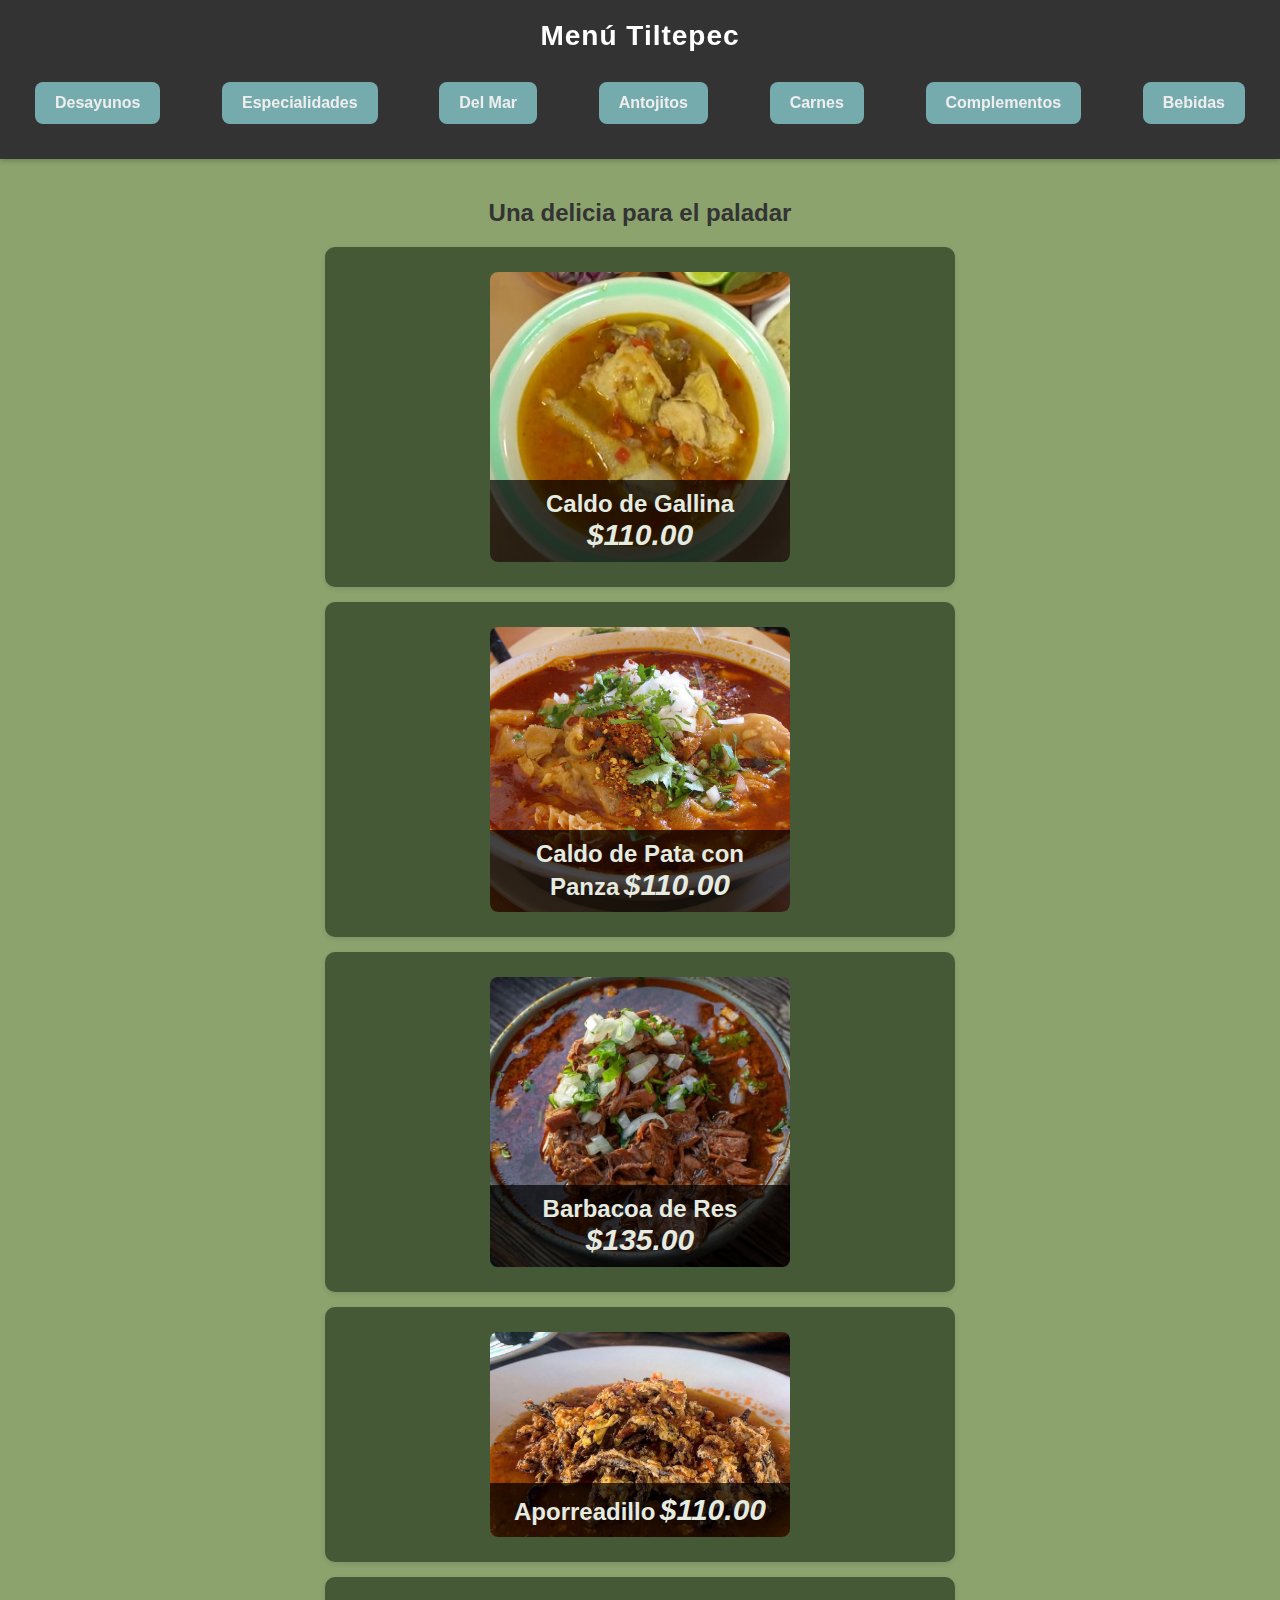
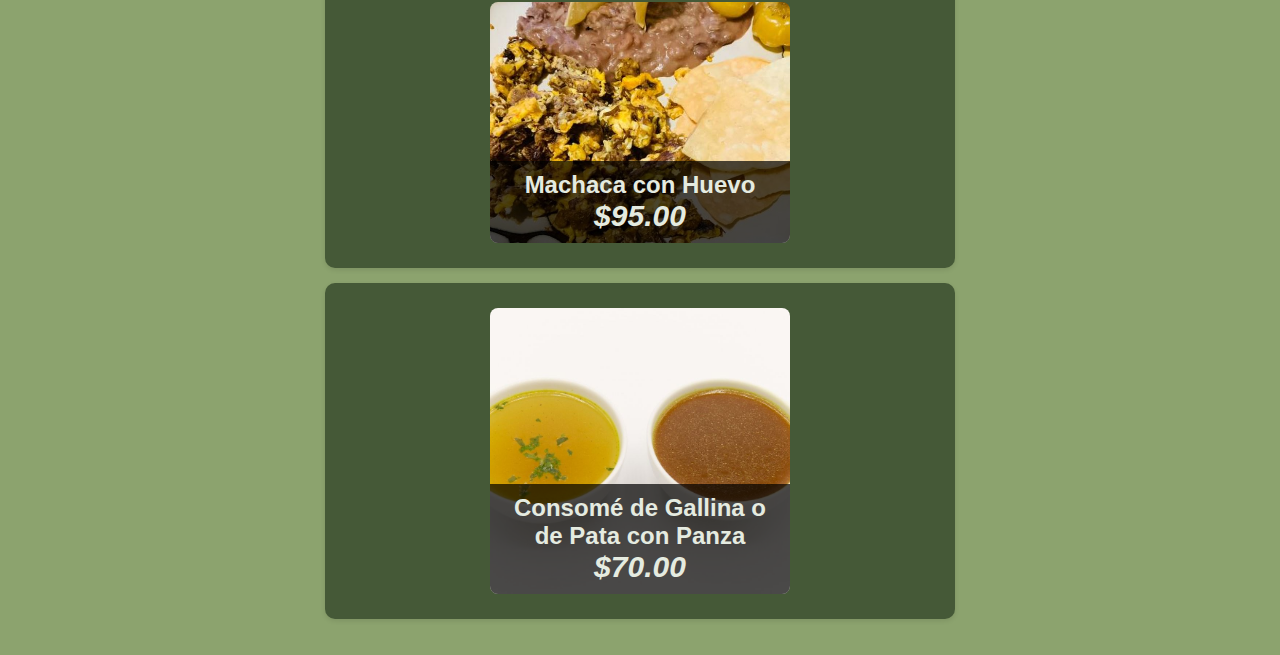
<file: index.htm>
<!DOCTYPE html>
<html lang="es">
<head>
    <meta charset="UTF-8">
    <meta name="viewport" content="width=device-width, initial-scale=1.0">
    <title>Menú Tiltepec</title>
    <link rel="stylesheet" href="styles.css">
</head>
<body>
    <header>
        <h1>Menú Tiltepec</h1>
        <nav>
            <button onclick="showCategory('desayunos')">Desayunos</button>
            <button onclick="showCategory('especialidades')">Especialidades</button>
            <button onclick="showCategory('delmar')">Del Mar</button>
            <button onclick="showCategory('antojitos')">Antojitos</button>
            <button onclick="showCategory('carnes')">Carnes</button>
            <button onclick="showCategory('complementos')">Complementos</button>
            <button onclick="showCategory('bebidas')">Bebidas</button>
        </nav>
    </header>

    <main>
        
		<section id="desayunos" class="category">
            
			<h2>Disponibles todo el día</h2>
            <ul>
			
                <li>
                    <div class="item-container">
                        <a href="chilaquiles.html">
                            <img src="imagenes/chilaquiles.jpg" class="item-image">
                            <div class="item-overlay">
                                <span class="item-name">Chilaquiles</span>
                                <span class="item-price">$95.00</span>
                            </div>
                        </a>
                    </div>
				</li>
					
				<li>	
					<div class="item-container">
                        <a href="huevos.html">
                            <img src="imagenes/huevos.jpg" class="item-image">
                            <div class="item-overlay">
                                <span class="item-name">Huevos al Gusto</span>
                                <span class="item-price">$85.00</span>
                            </div>
                        </a>
                    </div>
				</li>
				
				<li>
                    <div class="item-container">
                            <img src="imagenes/fajitas.jpg" class="item-image">
                            <div class="item-overlay">
                                <span class="item-name">Fajitas de Pollo o de Res</span>
                                <span class="item-price">$110.00</span>
                            </div>
                        </a>
                    </div>
				</li>
				
				<li>
                    <div class="item-container">
                            <img src="imagenes/pechuga.jpg" class="item-image">
                            <div class="item-overlay">
                                <span class="item-name">Pechuga A la plancha o Empanizada</span>
                                <span class="item-price">$110.00</span>
                            </div>
                        </a>
                    </div>
				</li>
				
            </ul>
        </section>
		
		<section id="especialidades" class="category">
            
			<h2>Una delicia para el paladar</h2>
            <ul>
			
                <li>
                    <div class="item-container">
                            <img src="imagenes/caldog.jpg" class="item-image">
                            <div class="item-overlay">
                                <span class="item-name">Caldo de Gallina</span>
                                <span class="item-price">$110.00</span>
                            </div>
                        </a>
                    </div>
				</li>
		
				<li>
                    <div class="item-container">
                            <img src="imagenes/caldopyp.jpg" class="item-image">
                            <div class="item-overlay">
                                <span class="item-name">Caldo de Pata con Panza</span>
                                <span class="item-price">$110.00</span>
                            </div>
                        </a>
                    </div>
				</li>
		
				<li>
                    <div class="item-container">
                            <img src="imagenes/barbacoa.jpg" class="item-image">
                            <div class="item-overlay">
                                <span class="item-name">Barbacoa de Res</span>
                                <span class="item-price">$135.00</span>
                            </div>
                        </a>
                    </div>
				</li>
				
				<li>
                    <div class="item-container">
                            <img src="imagenes/aporreadillo.jpg" class="item-image">
                            <div class="item-overlay">
                                <span class="item-name">Aporreadillo</span>
                                <span class="item-price">$110.00</span>
                            </div>
                        </a>
                    </div>
				</li>
						
				<li>
                    <div class="item-container">
                            <img src="imagenes/machaca.jpg" class="item-image">
                            <div class="item-overlay">
                                <span class="item-name">Machaca con Huevo</span>
                                <span class="item-price">$95.00</span>
                            </div>
                        </a>
                    </div>
				</li>
										
				<li>
                    <div class="item-container">
                            <img src="imagenes/consome.jpg" class="item-image">
                            <div class="item-overlay">
                                <span class="item-name">Consomé de Gallina o de Pata con Panza</span>
                                <span class="item-price">$70.00</span>
                            </div>
                        </a>
                    </div>
				</li>
								
		</section>
		
    </main>

    <script src="script.js"></script>
</body>
</html>
</file>
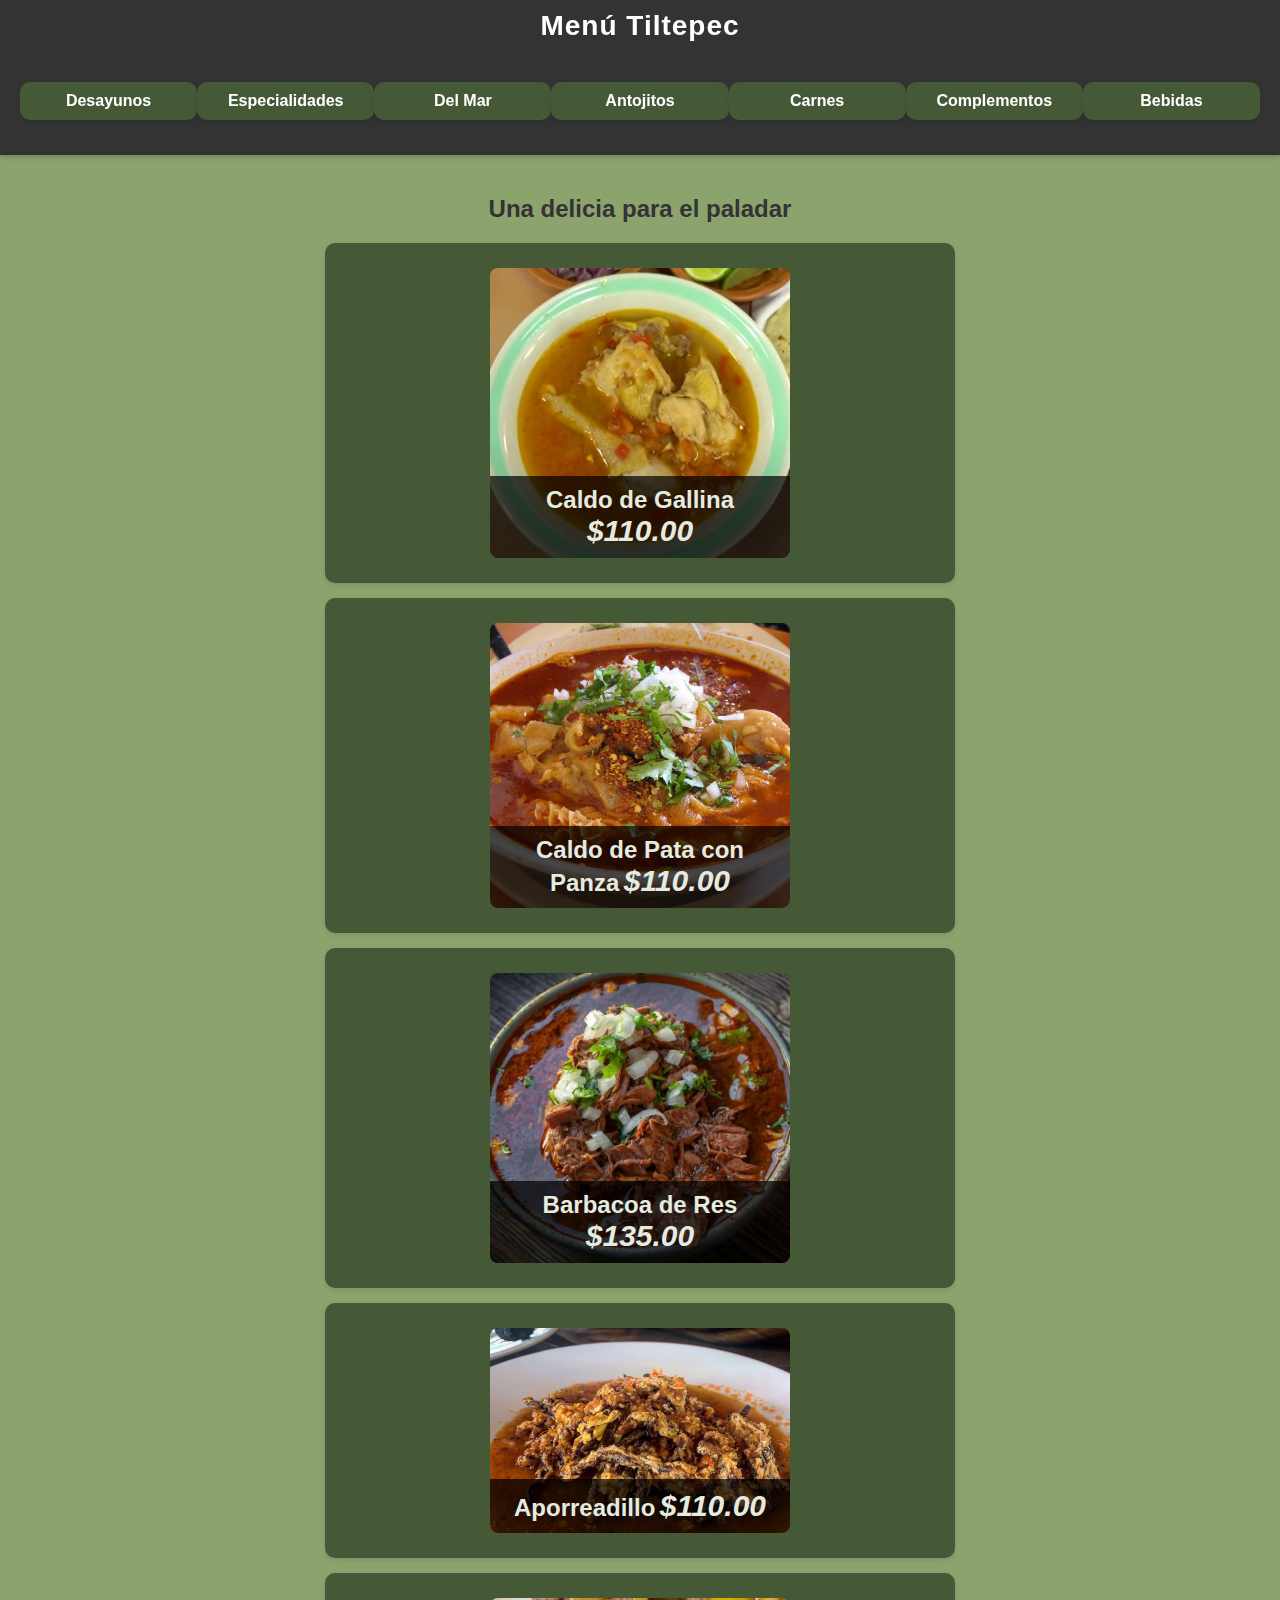
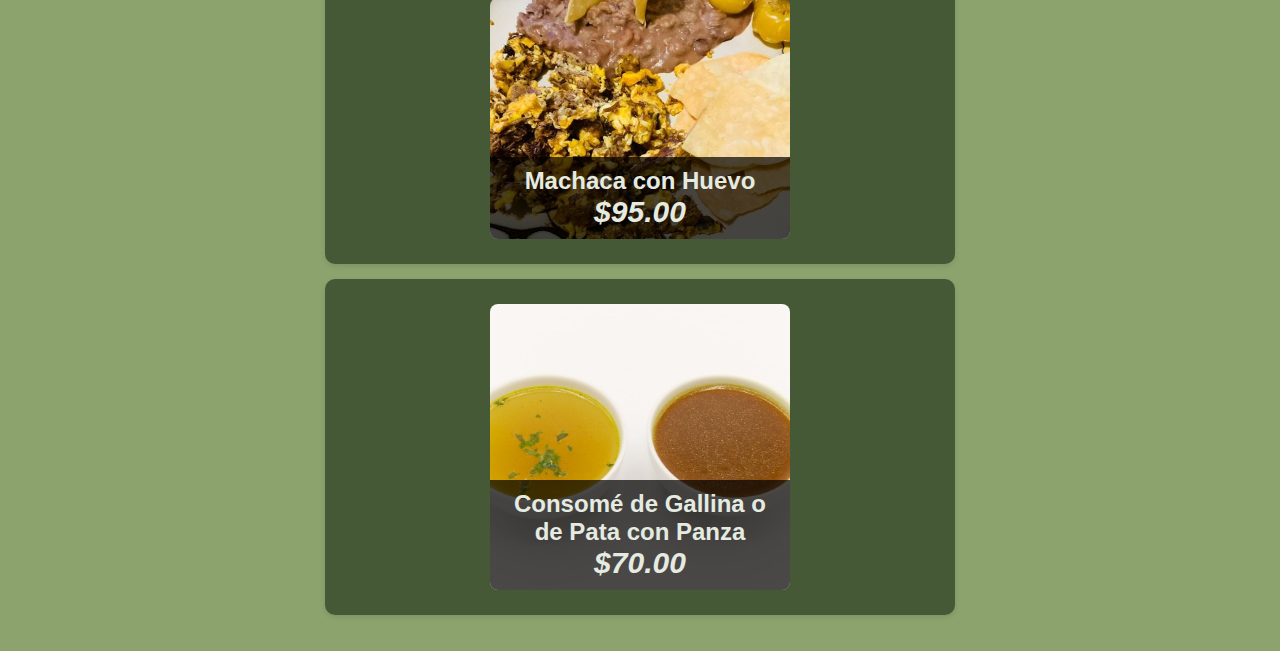
<file: index.html>
<!DOCTYPE html>
<html lang="es">
<head>
    <meta charset="UTF-8">
    <meta name="viewport" content="width=device-width, initial-scale=1.0">
    <title>Menú Tiltepec</title>
    <link rel="stylesheet" href="styles.css">
</head>
<body>
<head>
    <meta charset="UTF-8">
    <meta name="viewport" content="width=device-width, initial-scale=1.0">
    <title>Menú Tiltepec</title>
    <style>
        body {
            font-family: Arial, sans-serif;
            margin: 0;
            padding: 0;
            text-align: center;
        }
        header {
            background: #333;
            color: white;
            padding: 10px;
        }
        nav {
            display: flex;
            flex-wrap: wrap;
            justify-content: center;
            gap: 10px;
        }
        .menu-button {
            background: #444;
            color: white;
            border: none;
            padding: 10px 15px;
            cursor: pointer;
            font-size: 16px;
        }
        .menu-button:hover {
            background: #555;
        }
        .menu-container {
            display: none;
            flex-direction: column;
            align-items: center;
            background: #444;
            position: absolute;
            width: 100%;
            top: 100%;
            left: 0;
        }
        .menu-container.active {
            display: flex;
        }
        .menu-toggle {
            background: none;
            border: none;
            color: white;
            font-size: 24px;
            cursor: pointer;
        }
        .menu {
            list-style: none;
            padding: 0;
            margin: 0;
            display: flex;
            flex-direction: column;
            align-items: center;
            width: 100%;
        }
        .menu li {
            padding: 10px;
            width: 100%;
            text-align: center;
            border-bottom: 1px solid #555;
        }
        .menu li a {
            color: white;
            text-decoration: none;
            display: block;
        }
        .menu li:hover {
            background: #555;
        }
        @media (min-width: 600px) {
            .menu-toggle {
                display: none;
            }
            .menu-container {
                display: flex;
                position: static;
                background: none;
                flex-direction: row;
            }
            .menu {
                display: flex;
                flex-direction: row;
                align-items: center;
            }
            .menu li {
                border: none;
                padding: 10px 15px;
            }
        }
    </style>
</head>
<body>

    <header>
        <h1>Menú Tiltepec</h1>
        <nav>
            <button class="menu-toggle" onclick="toggleMenu()">☰</button>
            <div class="menu-container" id="menu">
                <ul class="menu">
                    <li><a href="#" onclick="showCategory('desayunos'); hideMenu()">Desayunos</a></li>
                    <li><a href="#" onclick="showCategory('especialidades'); hideMenu()">Especialidades</a></li>
                    <li><a href="#" onclick="showCategory('delmar'); hideMenu()">Del Mar</a></li>
                    <li><a href="#" onclick="showCategory('antojitos'); hideMenu()">Antojitos</a></li>
                    <li><a href="#" onclick="showCategory('carnes'); hideMenu()">Carnes</a></li>
                    <li><a href="#" onclick="showCategory('complementos'); hideMenu()">Complementos</a></li>
                    <li><a href="#" onclick="showCategory('bebidas'); hideMenu()">Bebidas</a></li>
                </ul>
            </div>
        </nav>
    </header>

    <main>
        
		<section id="desayunos" class="category">
            
			<h2>Disponibles todo el día</h2>
            <ul>
			
                <li>
                    <div class="item-container">
                        <a href="chilaquiles.html">
                            <img src="imagenes/chilaquiles.jpg" class="item-image">
                            <div class="item-overlay">
                                <span class="item-name">Chilaquiles</span>
                                <span class="item-price">$95.00</span>
                            </div>
                        </a>
                    </div>
				</li>
					
				<li>	
					<div class="item-container">
                        <a href="huevos.html">
                            <img src="imagenes/huevos.jpg" class="item-image">
                            <div class="item-overlay">
                                <span class="item-name">Huevos al Gusto</span>
                                <span class="item-price">$85.00</span>
                            </div>
                        </a>
                    </div>
				</li>
				
				<li>
                    <div class="item-container">
                            <img src="imagenes/fajitas.jpg" class="item-image">
                            <div class="item-overlay">
                                <span class="item-name">Fajitas de Pollo o de Res</span>
                                <span class="item-price">$110.00</span>
                            </div>
                        </a>
                    </div>
				</li>
				
				<li>
                    <div class="item-container">
                            <img src="imagenes/pechuga.jpg" class="item-image">
                            <div class="item-overlay">
                                <span class="item-name">Pechuga A la plancha o Empanizada</span>
                                <span class="item-price">$110.00</span>
                            </div>
                        </a>
                    </div>
				</li>
				
            </ul>
        </section>
		
		<section id="especialidades" class="category">
            
			<h2>Una delicia para el paladar</h2>
            <ul>
				
				<li>
                    <div class="item-container">
                            <img src="imagenes/caldog.jpg" class="item-image">
                            <div class="item-overlay">
                                <span class="item-name">Caldo de Gallina</span>
                                <span class="item-price">$110.00</span>
                            </div>
                        </a>
                    </div>
				</li>
		
				<li>
                    <div class="item-container">
                            <img src="imagenes/caldopyp.jpg" class="item-image">
                            <div class="item-overlay">
                                <span class="item-name">Caldo de Pata con Panza</span>
                                <span class="item-price">$110.00</span>
                            </div>
                        </a>
                    </div>
				</li>
		
				<li>
                    <div class="item-container">
                            <img src="imagenes/barbacoa.jpg" class="item-image">
                            <div class="item-overlay">
                                <span class="item-name">Barbacoa de Res</span>
                                <span class="item-price">$135.00</span>
                            </div>
                        </a>
                    </div>
				</li>
				
				<li>
                    <div class="item-container">
                            <img src="imagenes/aporreadillo.jpg" class="item-image">
                            <div class="item-overlay">
                                <span class="item-name">Aporreadillo</span>
                                <span class="item-price">$110.00</span>
                            </div>
                        </a>
                    </div>
				</li>
						
				<li>
                    <div class="item-container">
                            <img src="imagenes/machaca.jpg" class="item-image">
                            <div class="item-overlay">
                                <span class="item-name">Machaca con Huevo</span>
                                <span class="item-price">$95.00</span>
                            </div>
                        </a>
                    </div>
				</li>
										
				<li>
                    <div class="item-container">
                            <img src="imagenes/consome.jpg" class="item-image">
                            <div class="item-overlay">
                                <span class="item-name">Consomé de Gallina o de Pata con Panza</span>
                                <span class="item-price">$70.00</span>
                            </div>
                        </a>
                    </div>
				</li>
								
		</section>
		
		<section id="delmar" class="category">
            
			<h2>Camarones, cocteles y cocteles riquísimos</h2>
            <ul>
			
                <li>
                    <div class="item-container">
                        <a href="camarones.html">
                            <img src="imagenes/camarones.jpg" class="item-image">
                            <div class="item-overlay">
                                <span class="item-name">Camarones</span>
                                <span class="item-price">$155.00</span>
                            </div>
                        </a>
                    </div>
				</li>
		
			
                <li>
                    <div class="item-container">
                        
                            <img src="imagenes/caldocamaron.jpg" class="item-image">
                            <div class="item-overlay">
                                <span class="item-name">Caldo de Camarón</span>
                                <span class="item-price">$155.00</span>
                            </div>

                    </div>
				</li>
		
		
                <li>
                    <div class="item-container">
 
                            <img src="imagenes/caldorobalo.jpg" class="item-image">
                            <div class="item-overlay">
                                <span class="item-name">Caldo de Robalo</span>
                                <span class="item-price">$155.00</span>
                            </div>

                    </div>
				</li>
		
		
                <li>
                    <div class="item-container">

                            <img src="imagenes/cocteles.jpg" class="item-image">
                            <div class="item-overlay">
                                <span class="item-name">Coctel; Chico, Mediano y Grande</span>
                                <span class="item-price">$85.00 $135.00 $155.00 </span>
                            </div>

                    </div>
				</li>
		
		
                <li>
                    <div class="item-container">

                            <img src="imagenes/empanadacamaron.jpg" class="item-image">
                            <div class="item-overlay">
                                <span class="item-name">Orden Empanadas de Camarón</span>
                                <span class="item-price">$120.00</span>
                            </div>

                    </div>
				</li>
		
		
                <li>
                    <div class="item-container">

                            <img src="imagenes/fileterobalo.jpg" class="item-image">
                            <div class="item-overlay">
                                <span class="item-name">Filete de Robalo</span>
                                <span class="item-price">$155.00</span>
                            </div>

                    </div>
				</li>
		
		
                <li>
                    <div class="item-container">

                            <img src="imagenes/ensaladamariscos.jpg" class="item-image">
                            <div class="item-overlay">
                                <span class="item-name">Ensalada de Mariscos</span>
                                <span class="item-price">$120.00</span>
                            </div>

                    </div>
				</li>
		
		
                <li>
                    <div class="item-container">

                            <img src="imagenes/mojarra.jpg" class="item-image">
                            <div class="item-overlay">
                                <span class="item-name">Mojorra</span>
                                <span class="item-price">$155.00</span>
                            </div>

                    </div>
				</li>
		
		
                <li>
                    <div class="item-container">

                            <img src="imagenes/tiritas.jpg" class="item-image">
                            <div class="item-overlay">
                                <span class="item-name">Tiritas Zihuatanejo</span>
                                <span class="item-price">$155.00</span>
                            </div>

                    </div>
				</li>
		
		
		</section>
		
		<section id="antojitos" class="category">
            
			<h2>Típicos</h2>
            <ul>
			
                <li>
                    <div class="item-container">
                            <img src="imagenes/tlayuda.jpg" class="item-image">
                            <div class="item-overlay">
                                <span class="item-name">Tlayuda Itsmeña</span>
                                <span class="item-price">$100.00</span>
                            </div>
                        </a>
                    </div>
				</li>
				
				
                <li>
                    <div class="item-container">
                            <img src="imagenes/empanadas.jpg" class="item-image">
                            <div class="item-overlay">
                                <span class="item-name">Orden de Empanadas</span>
                                <span class="item-price">$95.00</span>
                            </div>
                        </a>
                    </div>
				</li>
				
				
                <li>
                    <div class="item-container">
                            <img src="imagenes/picaditas.jpg" class="item-image">
                            <div class="item-overlay">
                                <span class="item-name">Orden de Picaditas</span>
                                <span class="item-price">$90.00</span>
                            </div>
                        </a>
                    </div>
				</li>
				
				
                <li>
                    <div class="item-container">
                            <img src="imagenes/quesadillas.jpg" class="item-image">
                            <div class="item-overlay">
                                <span class="item-name">Orden de Quesadillas</span>
                                <span class="item-price">$95.00</span>
                            </div>
                        </a>
                    </div>
				</li>
				
				
                <li>
                    <div class="item-container">
                            <img src="imagenes/sincronizadas.jpg" class="item-image">
                            <div class="item-overlay">
                                <span class="item-name">Orden de Sincronizadas</span>
                                <span class="item-price">$90.00</span>
                            </div>
                        </a>
                    </div>
				</li>
				
				
                <li>
                    <div class="item-container">
                            <img src="imagenes/tacosdorados.jpg" class="item-image">
                            <div class="item-overlay">
                                <span class="item-name">Orden de Tacos Dorados</span>
                                <span class="item-price">$80.00</span>
                            </div>
                        </a>
                    </div>
				</li>
				
				
                <li>
                    <div class="item-container">
                            <img src="imagenes/tortas.jpg" class="item-image">
                            <div class="item-overlay">
                                <span class="item-name">Torta de Pollo o Pierna</span>
                                <span class="item-price">$95.00</span>
                            </div>
                        </a>
                    </div>
				</li>
				
				
				
		</section>
		
			
		<section id="carnes" class="category">
            
			<h2>El mejor sabor</h2>
            <ul>
			
                <li>
                    <div class="item-container">
                            <img src="imagenes/carnesada.jpg" class="item-image">
                            <div class="item-overlay">
                                <span class="item-name">Carne Asada</span>
                                <span class="item-price">$155.00</span>
                            </div>
                        </a>
                    </div>
				</li>
				
				
                <li>
                    <div class="item-container">
                            <img src="imagenes/bistecmex.jpg" class="item-image">
                            <div class="item-overlay">
                                <span class="item-name">Bistec A la Mexicana</span>
                                <span class="item-price">$110.00</span>
                            </div>
                        </a>
                    </div>
				</li>
				
					
                <li>
                    <div class="item-container">
                            <img src="imagenes/cecina.jpg" class="item-image">
                            <div class="item-overlay">
                                <span class="item-name">Cecina de Res</span>
                                <span class="item-price">$125.00</span>
                            </div>
                        </a>
                    </div>
				</li>
				
					
                <li>
                    <div class="item-container">
                            <img src="imagenes/charola.jpg" class="item-image">
                            <div class="item-overlay">
                                <span class="item-name">Charola</span>
                                <span class="item-price">$500.00 - $400.00</span>
                            </div>
                        </a>
                    </div>
				</li>
				
					
                <li>
                    <div class="item-container">
                            <img src="imagenes/chorizoasa.jpg" class="item-image">
                            <div class="item-overlay">
                                <span class="item-name">Chorizo Asado</span>
                                <span class="item-price">$135.00</span>
                            </div>
                        </a>
                    </div>
				</li>
				
					
                <li>
                    <div class="item-container">
                            <img src="imagenes/costilla.jpg" class="item-image">
                            <div class="item-overlay">
                                <span class="item-name">Costilla Frita</span>
                                <span class="item-price">$135.00</span>
                            </div>
                        </a>
                    </div>
				</li>
				
					
                <li>
                    <div class="item-container">
                            <img src="imagenes/combinada.jpg" class="item-image">
                            <div class="item-overlay">
                                <span class="item-name">Plato de Combinado</span>
                                <span class="item-price">$190.00</span>
                            </div>
                        </a>
                    </div>
				</li>
				
				
				
		</section>
	
	
		<section id="bebidas" class="category">
            
			<h2>Refréscate con</h2>
            <ul>
			
                <li>
                    <div class="item-container">
							<img src="imagenes/aguafres.jpg" class="item-image">
                            <div class="item-overlay">
                                <span class="item-name">Copa Agua Fresca</span>
                                <span class="item-price">$40.00</span>
                            </div>
                        </a>
                    </div>
				</li>
				
				
                <li>
                    <div class="item-container">
							<img src="imagenes/jarragua.jpg" class="item-image">
                            <div class="item-overlay">
                                <span class="item-name">Jarra de Agua Fresca</span>
                                <span class="item-price">$40.00</span>
                            </div>
                        </a>
                    </div>
				</li>
				
						
                <li>
                    <div class="item-container">
							<img src="imagenes/licuados.jpg" class="item-image">
                            <div class="item-overlay">
                                <span class="item-name">Licuados</span>
                                <span class="item-price">$50.00</span>
                            </div>
                        </a>
                    </div>
				</li>
				
						
                <li>
                    <div class="item-container">
							<img src="imagenes/raspados.jpg" class="item-image">
                            <div class="item-overlay">
                                <span class="item-name">Raspados</span>
                                <span class="item-price">$40.00</span>
                            </div>
                        </a>
                    </div>
				</li>
				
						
                <li>
                    <div class="item-container">
							<img src="imagenes/miches.jpg" class="item-image">
                            <div class="item-overlay">
                                <span class="item-name">Micheladas</span>
                                <span class="item-price">$60.00</span>
                            </div>
                        </a>
                    </div>
				</li>
				
						
                <li>
                    <div class="item-container">
							<img src="imagenes/cafe.jpg" class="item-image">
                            <div class="item-overlay">
                                <span class="item-name">Taza de Café</span>
                                <span class="item-price">$30.00</span>
                            </div>
                        </a>
                    </div>
				</li>
				
						
                <li>
                    <div class="item-container">
							<img src="imagenes/refrescos.jpg" class="item-image">
                            <div class="item-overlay">
                                <span class="item-name">Refrescos</span>
                                <span class="item-price">$30.00</span>
                            </div>
                        </a>
                    </div>
				</li>
				
						
                <li>
                    <div class="item-container">
							<img src="imagenes/jugodelvalle.jpg" class="item-image">
                            <div class="item-overlay">
                                <span class="item-name">Jugo DelValle</span>
                                <span class="item-price">$25.00</span>
                            </div>
                        </a>
                    </div>
				</li>
				
				
		</section>
		
		
		<section id="complementos" class="category">
            
			<h2>Agrega deliciosos</h2>
            <ul>
			
                <li>
                    <div class="item-container">
							<img src="imagenes/platanos.jpg" class="item-image">
                            <div class="item-overlay">
                                <span class="item-name">Plátanos Fritos</span>
                                <span class="item-price">$60.00</span>
                            </div>
                        </a>
                    </div>
				</li>
				
				
                <li>
                    <div class="item-container">
							<img src="imagenes/ensaladaver.jpg" class="item-image">
                            <div class="item-overlay">
                                <span class="item-name">Ensalada de Verduras</span>
                                <span class="item-price">$60.00</span>
                            </div>
                        </a>
                    </div>
				</li>
				
				
				
                <li>
                    <div class="item-container">
							<img src="imagenes/papasfritas.jpg" class="item-image">
                            <div class="item-overlay">
                                <span class="item-name">Papas Fritas</span>
                                <span class="item-price">$60.00</span>
                            </div>
                        </a>
                    </div>
				</li>
				
				
				
                <li>
                    <div class="item-container">
							<img src="imagenes/guacamole.jpg" class="item-image">
                            <div class="item-overlay">
                                <span class="item-name">Guacamole</span>
                                <span class="item-price">$75.00</span>
                            </div>
                        </a>
                    </div>
				</li>
				
				
		</section>
		
		
    </main>

    <script src="script.js"></script>
</body>
</html>
</file>
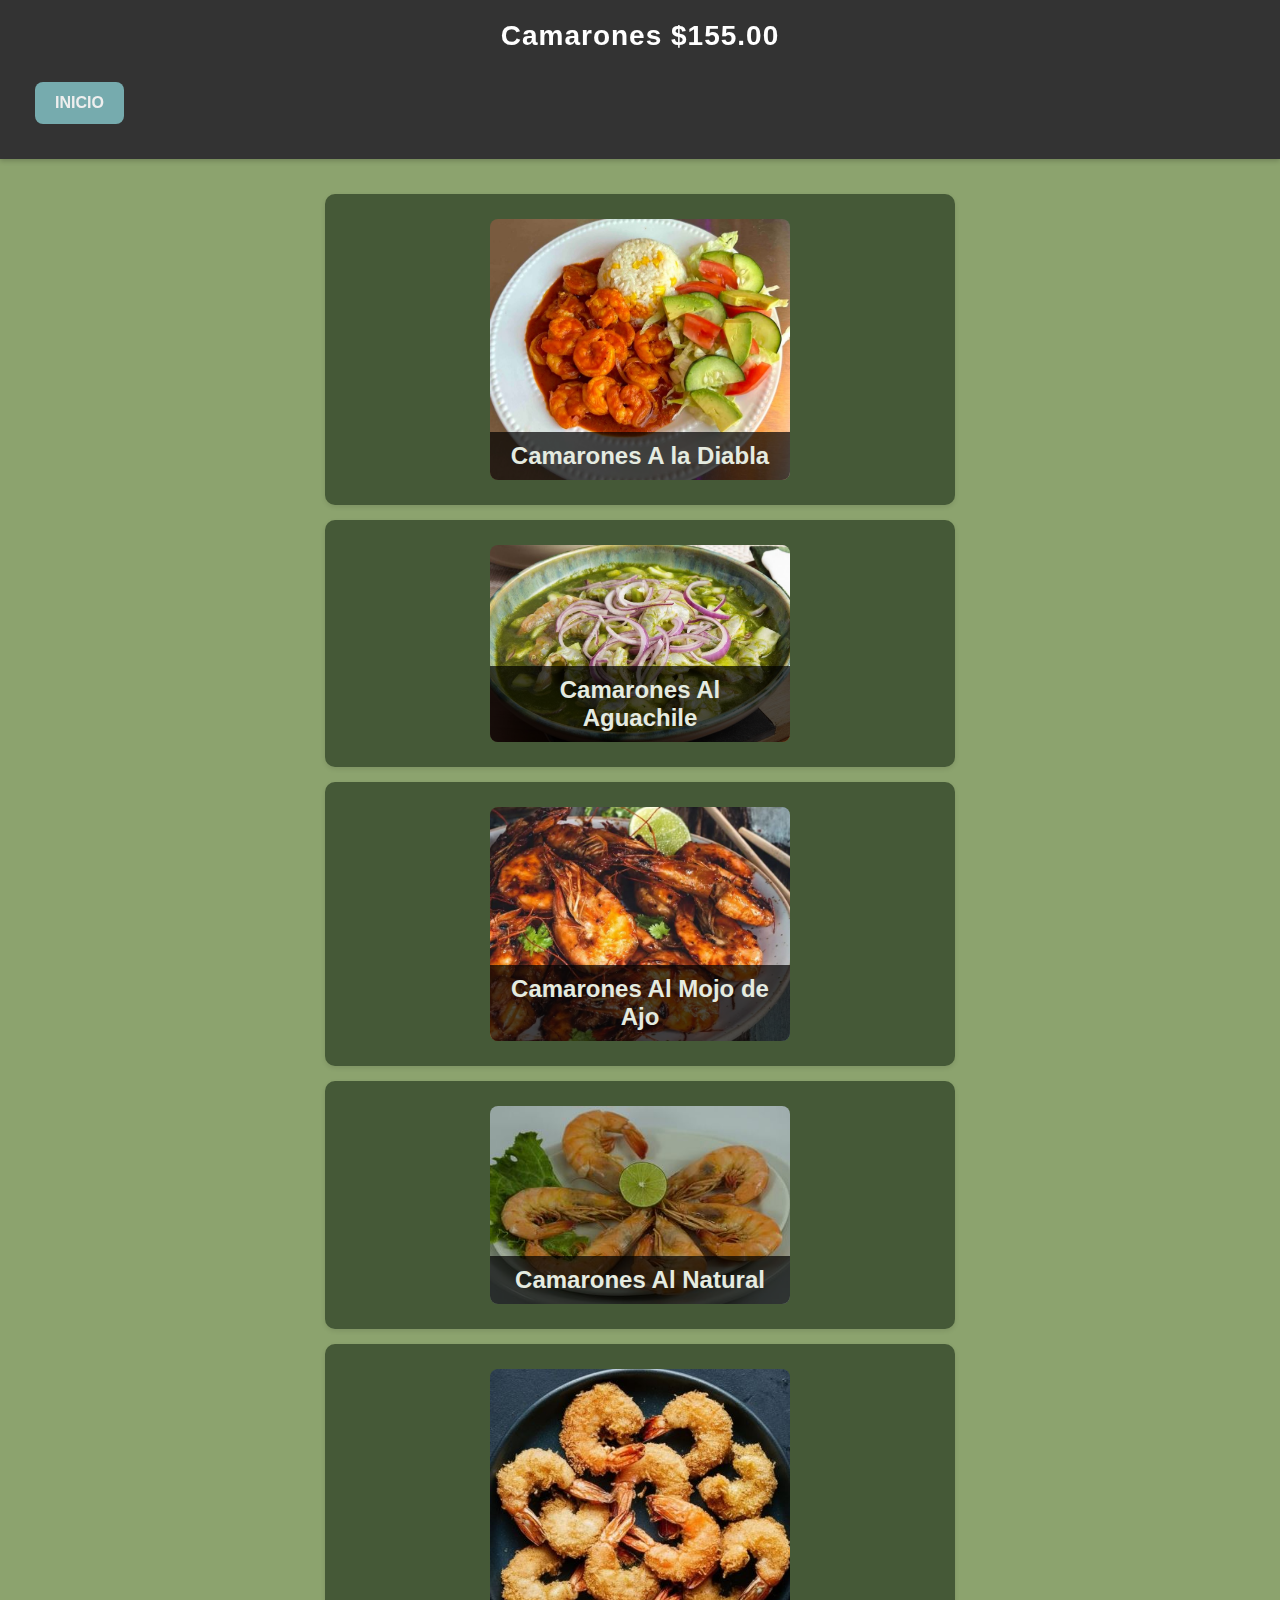
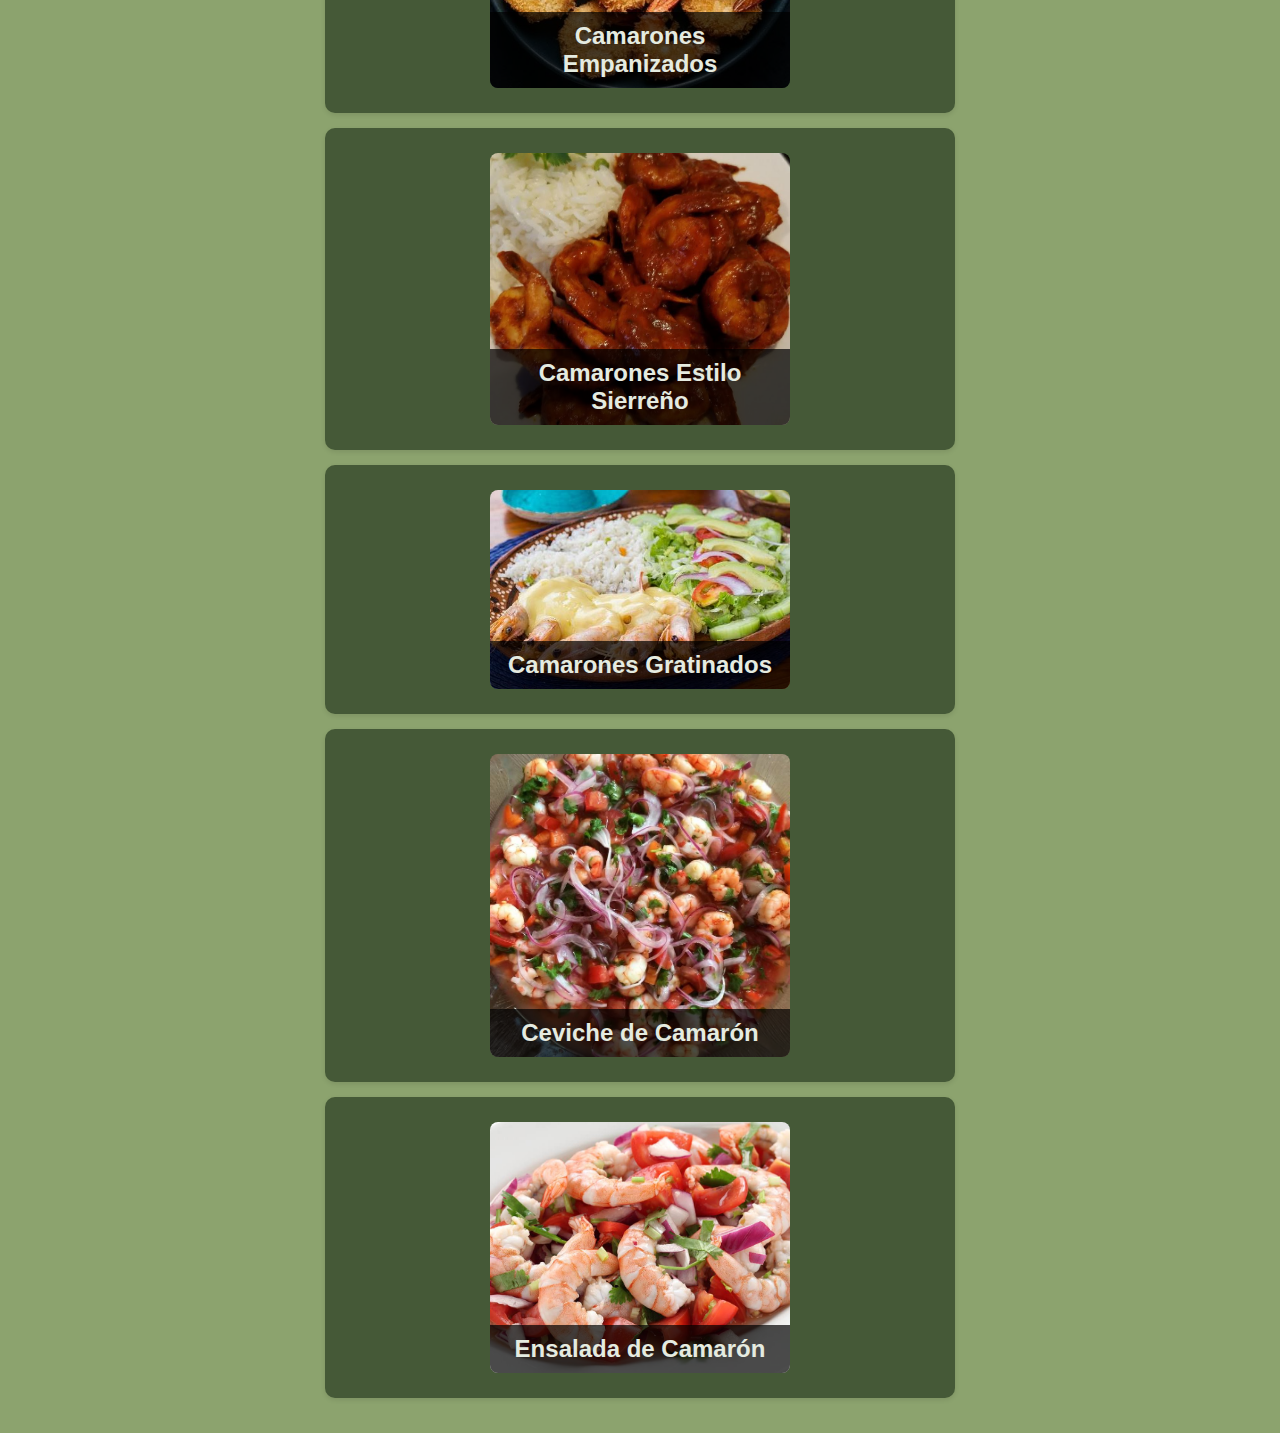
<file: camarones.html>
<!DOCTYPE html>
<html lang="es">
<head>
    <meta charset="UTF-8">
    <meta name="viewport" content="width=device-width, initial-scale=1.0">
    <title>Camarones</title>
    <link rel="stylesheet" href="styles.css">
</head>
<body>
			<header>
				<h1>Camarones $155.00</h1>
							<nav>
								<!-- Botón corregido para redirigir a index.htm -->
								<button onclick="window.location.href='index.html'">INICIO</button>
							</nav>
			</header>

    <main>
        
	
		<section class="item-details">
				
				
				<li>
					<div class="item-container">
						<img src="imagenes/camdiabla.jpg" class="item-image">
						
							<div class="item-overlay">
								<span class="item-name">Camarones A la Diabla</span>
							</div>
					</div>
				</li>
				
				<li>
					<div class="item-container">
						<img src="imagenes/camaguac.jpg" class="item-image">
						
							<div class="item-overlay">
								<span class="item-name">Camarones Al Aguachile</span>
							</div>
					</div>
				</li>
				
				<li>
					<div class="item-container">
						<img src="imagenes/camajo.jpg" class="item-image">
						
							<div class="item-overlay">
								<span class="item-name">Camarones Al Mojo de Ajo</span>
							</div>
					</div>
				</li>
				
				<li>
					<div class="item-container">
						<img src="imagenes/camnatu.jpg" class="item-image">
						
							<div class="item-overlay">
								<span class="item-name">Camarones Al Natural</span>
							</div>
					</div>
				</li>	
					
				<li>	
					<div class="item-container">
						<img src="imagenes/camempan.jpg" class="item-image">
						
							<div class="item-overlay">
								<span class="item-name">Camarones Empanizados</span>
							</div>
					</div>
				</li>	
					
				<li>	
					<div class="item-container">
						<img src="imagenes/camsierra.jpg" class="item-image">
						
							<div class="item-overlay">
								<span class="item-name">Camarones Estilo Sierreño</span>
							</div>
					</div>
				</li>

				<li>
					<div class="item-container">
						<img src="imagenes/camgrati.jpg" class="item-image">
						
							<div class="item-overlay">
								<span class="item-name">Camarones Gratinados</span>
							</div>
					</div>
				</li>	
					
				<li>	
					<div class="item-container">
						<img src="imagenes/cevcam.jpg" class="item-image">
						
							<div class="item-overlay">
								<span class="item-name">Ceviche de Camarón</span>
							</div>
					</div>
				</li>

				<li>
					<div class="item-container">
						<img src="imagenes/ensalcam.jpg" class="item-image">
						
							<div class="item-overlay">
								<span class="item-name">Ensalada de Camarón</span>
							</div>
					</div>
				</li>
								
        </section>
    </main>

    <script src="script.js"></script>
</body>
</html>
</file>
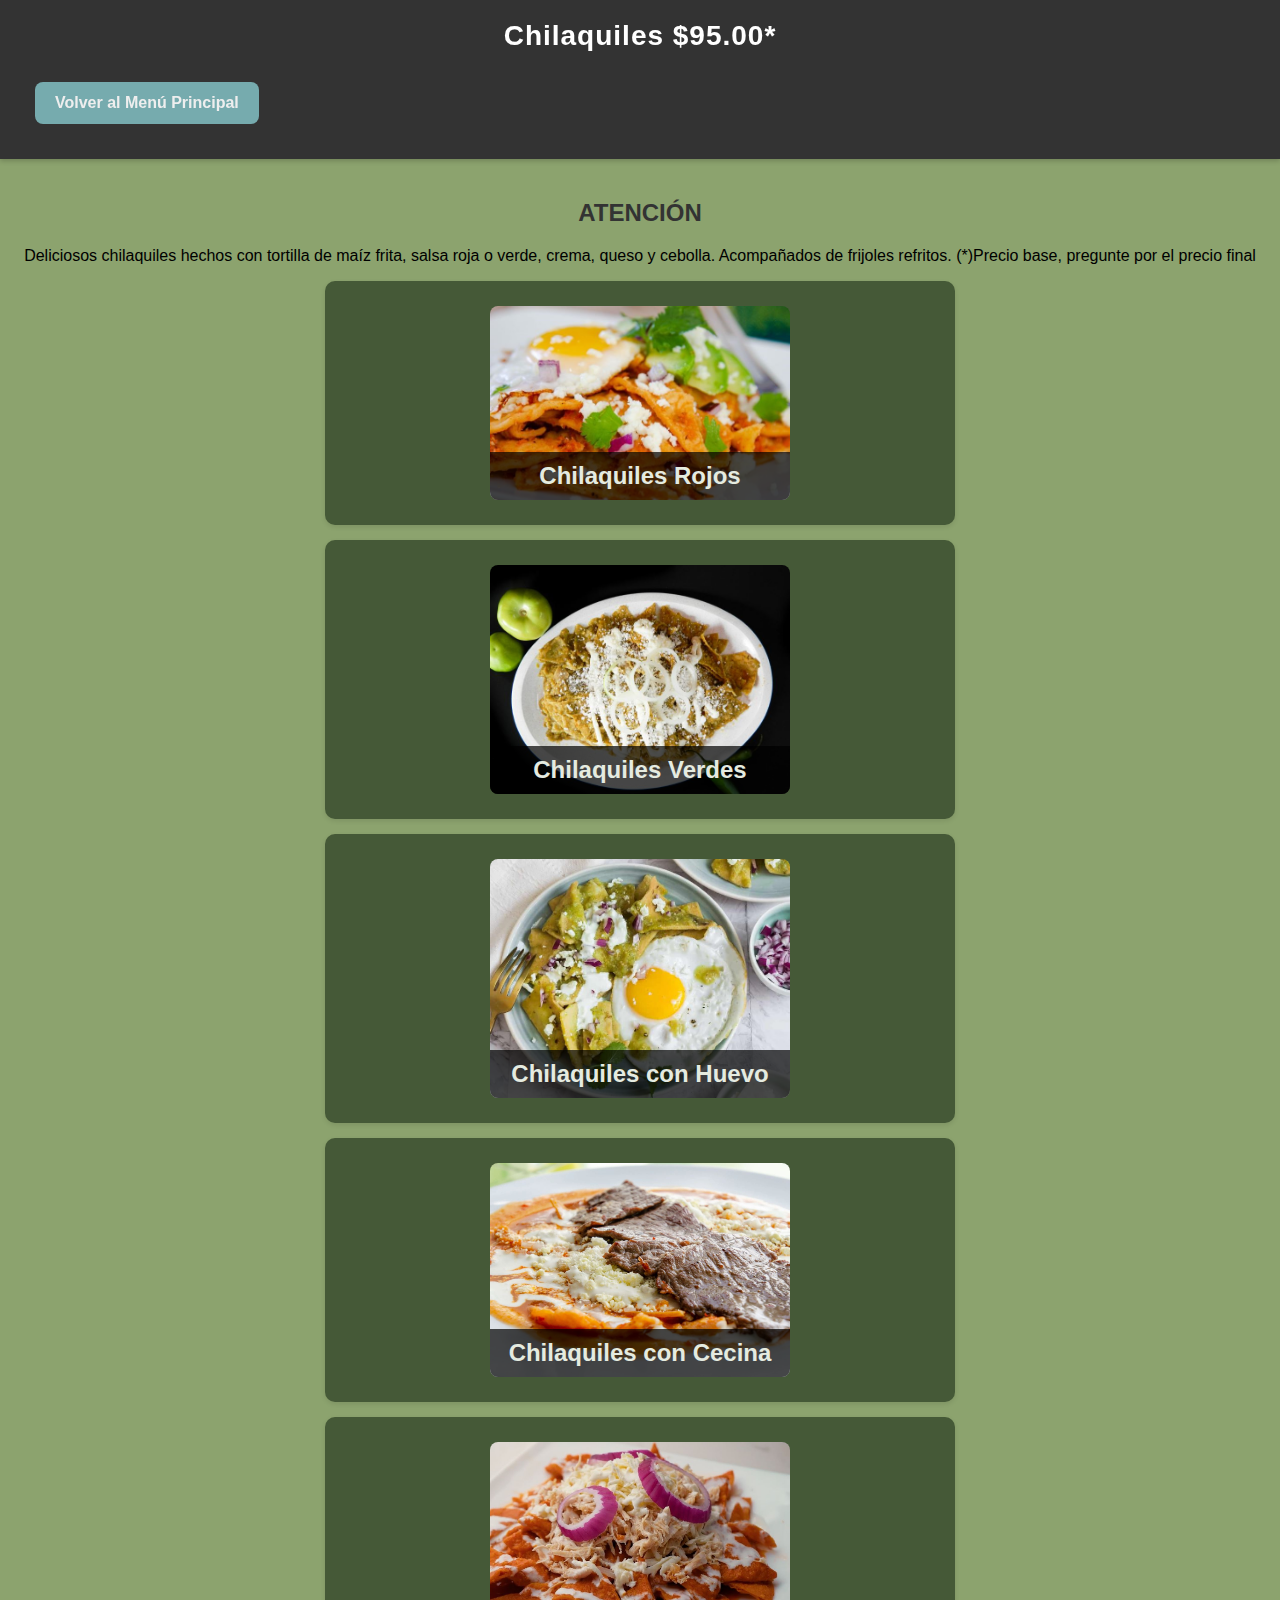
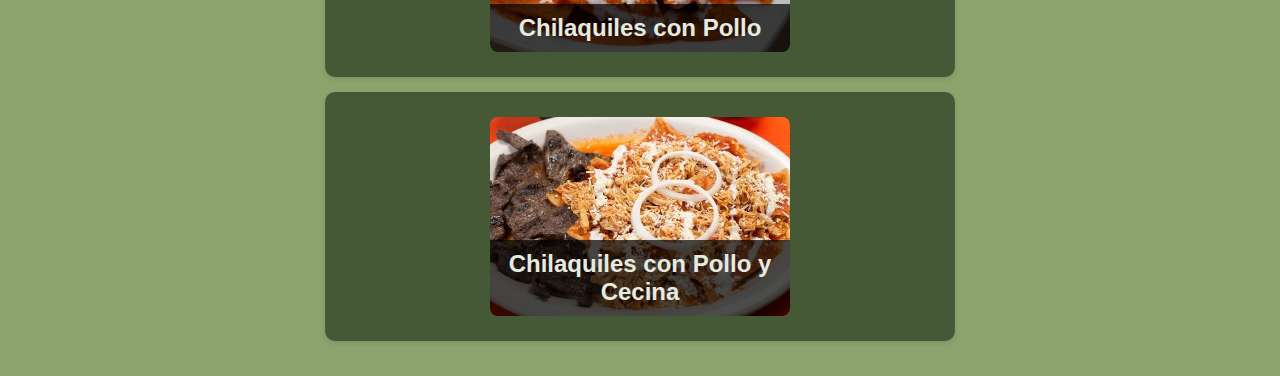
<file: chilaquiles.html>
<!DOCTYPE html>
<html lang="es">
<head>
    <meta charset="UTF-8">
    <meta name="viewport" content="width=device-width, initial-scale=1.0">
    <title>Chilaquiles</title>
    <link rel="stylesheet" href="styles.css">
</head>
<body>
    <header>
        <h1>Chilaquiles $95.00*</h1>
        <nav>
            <!-- Botón corregido para redirigir a index.htm -->
            <button onclick="window.location.href='index.html'">Volver al Menú Principal</button>
        </nav>
    </header>

    <main>
        <section
			
			<li>
				<div class="item-description">
					<h2>ATENCIÓN</h2>
						<p>Deliciosos chilaquiles hechos con tortilla de maíz frita, 
						salsa roja o verde, crema, queso y cebolla. Acompañados de frijoles refritos.
						(*)Precio base, pregunte por el precio final</p>
				</div>
			</li>
			
		</section>
		
		<section class="item-details">
			
			<li>
				<div class="item-container">
					<img src="imagenes/chilaquiles2.jpg" class="item-image">
                
						<div class="item-overlay">
						<span class="item-name">Chilaquiles Rojos</span>
						</div>
				</div>
            </li>
			
			<li>	
				<div class="item-container">
					<img src="imagenes/chilaquilesv.jpg" class="item-image">
					
						<div class="item-overlay">
							<span class="item-name">Chilaquiles Verdes</span>
						</div>
				</div>
			
			
			<li>
				<div class="item-container">
					<img src="imagenes/chilaquilesh.jpg" class="item-image">
					
						<div class="item-overlay">
							<span class="item-name">Chilaquiles con Huevo</span>
						</div>
				</div>
			</li>

			<li>
				<div class="item-container">
					<img src="imagenes/chilaquilesc.jpg" class="item-image">
					
						<div class="item-overlay">
							<span class="item-name">Chilaquiles con Cecina</span>
						</div>
				</div>
			</li>	
				
			<li>	
				<div class="item-container">
					<img src="imagenes/chilaquilesp.jpg" class="item-image">
					
						<div class="item-overlay">
							<span class="item-name">Chilaquiles con Pollo</span>
						</div>
				</div>
			</li>	
				
			<li>	
				<div class="item-container">
					<img src="imagenes/chilaquilespc.jpg" class="item-image">
					
						<div class="item-overlay">
							<span class="item-name">Chilaquiles con Pollo y Cecina</span>
						</div>
				</div>
			</li>
						
        </section>
    </main>

    <script src="script.js"></script>
</body>
</html>
</file>
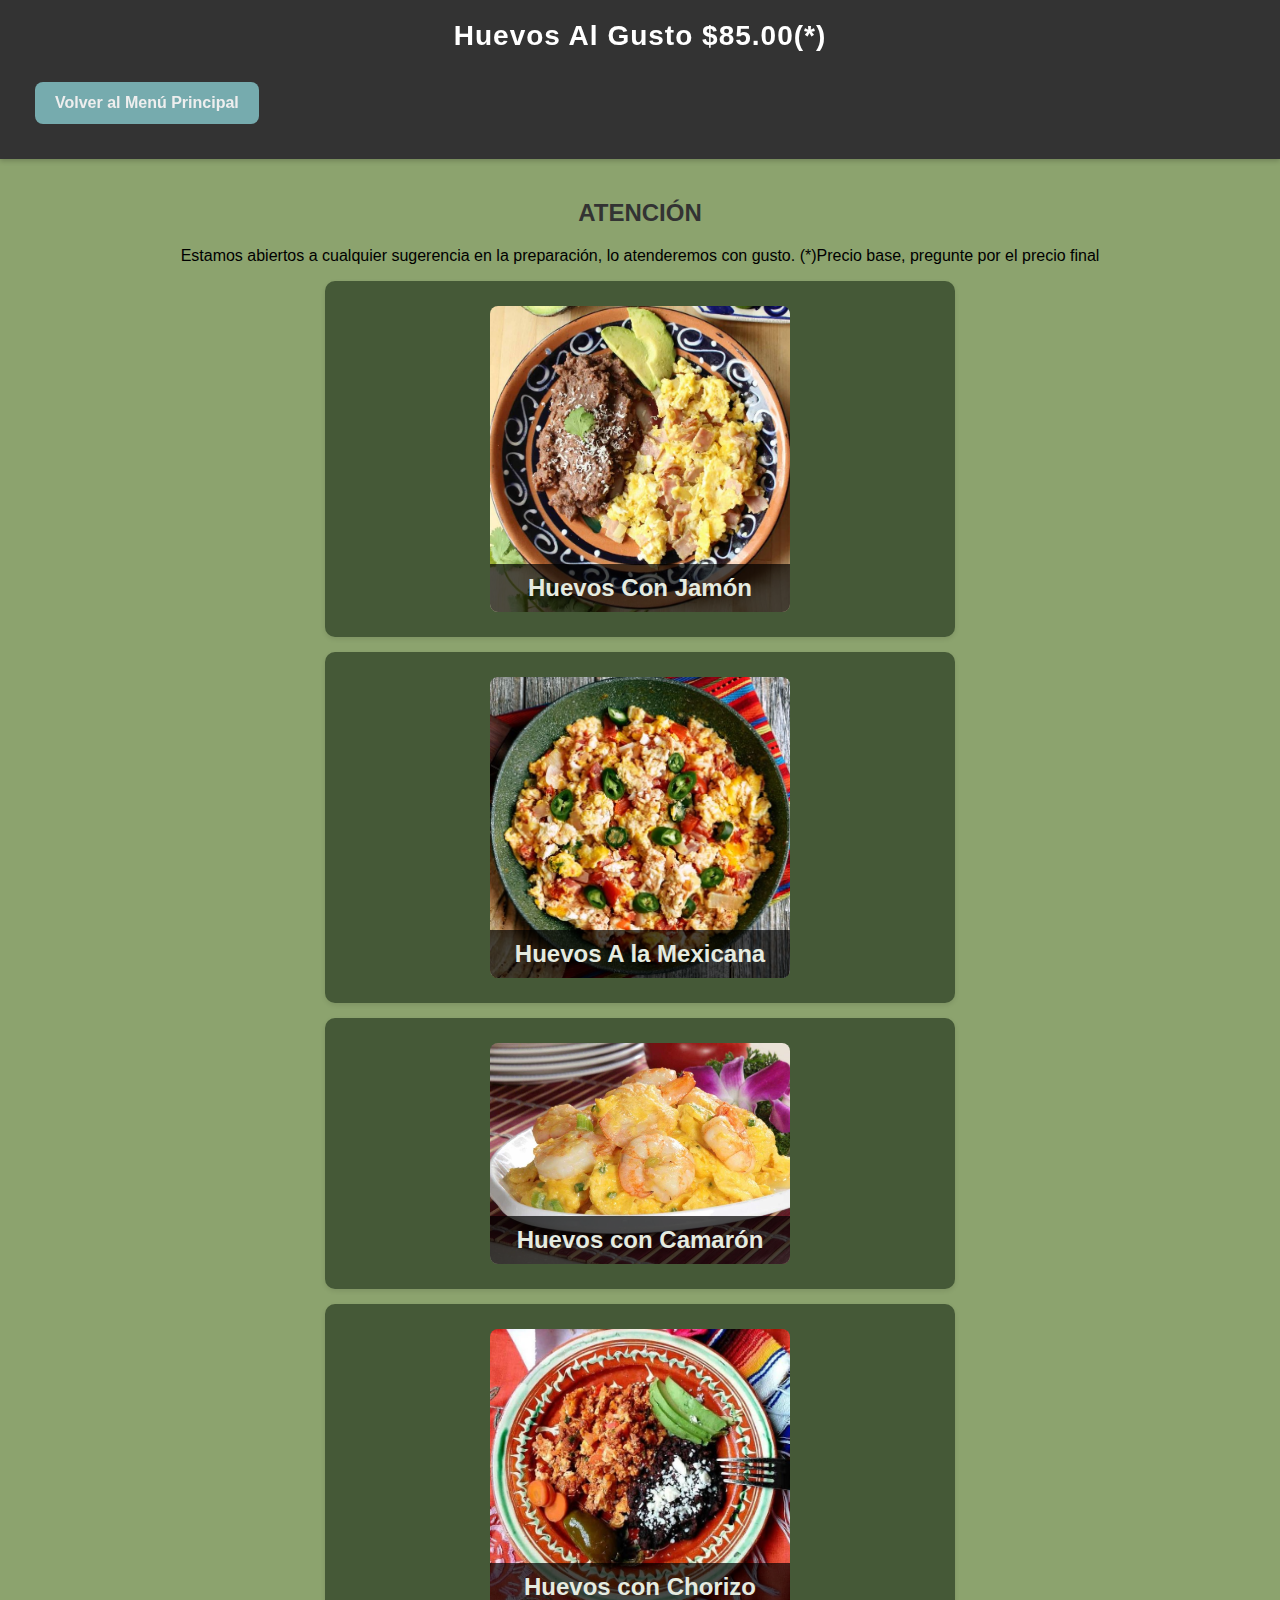
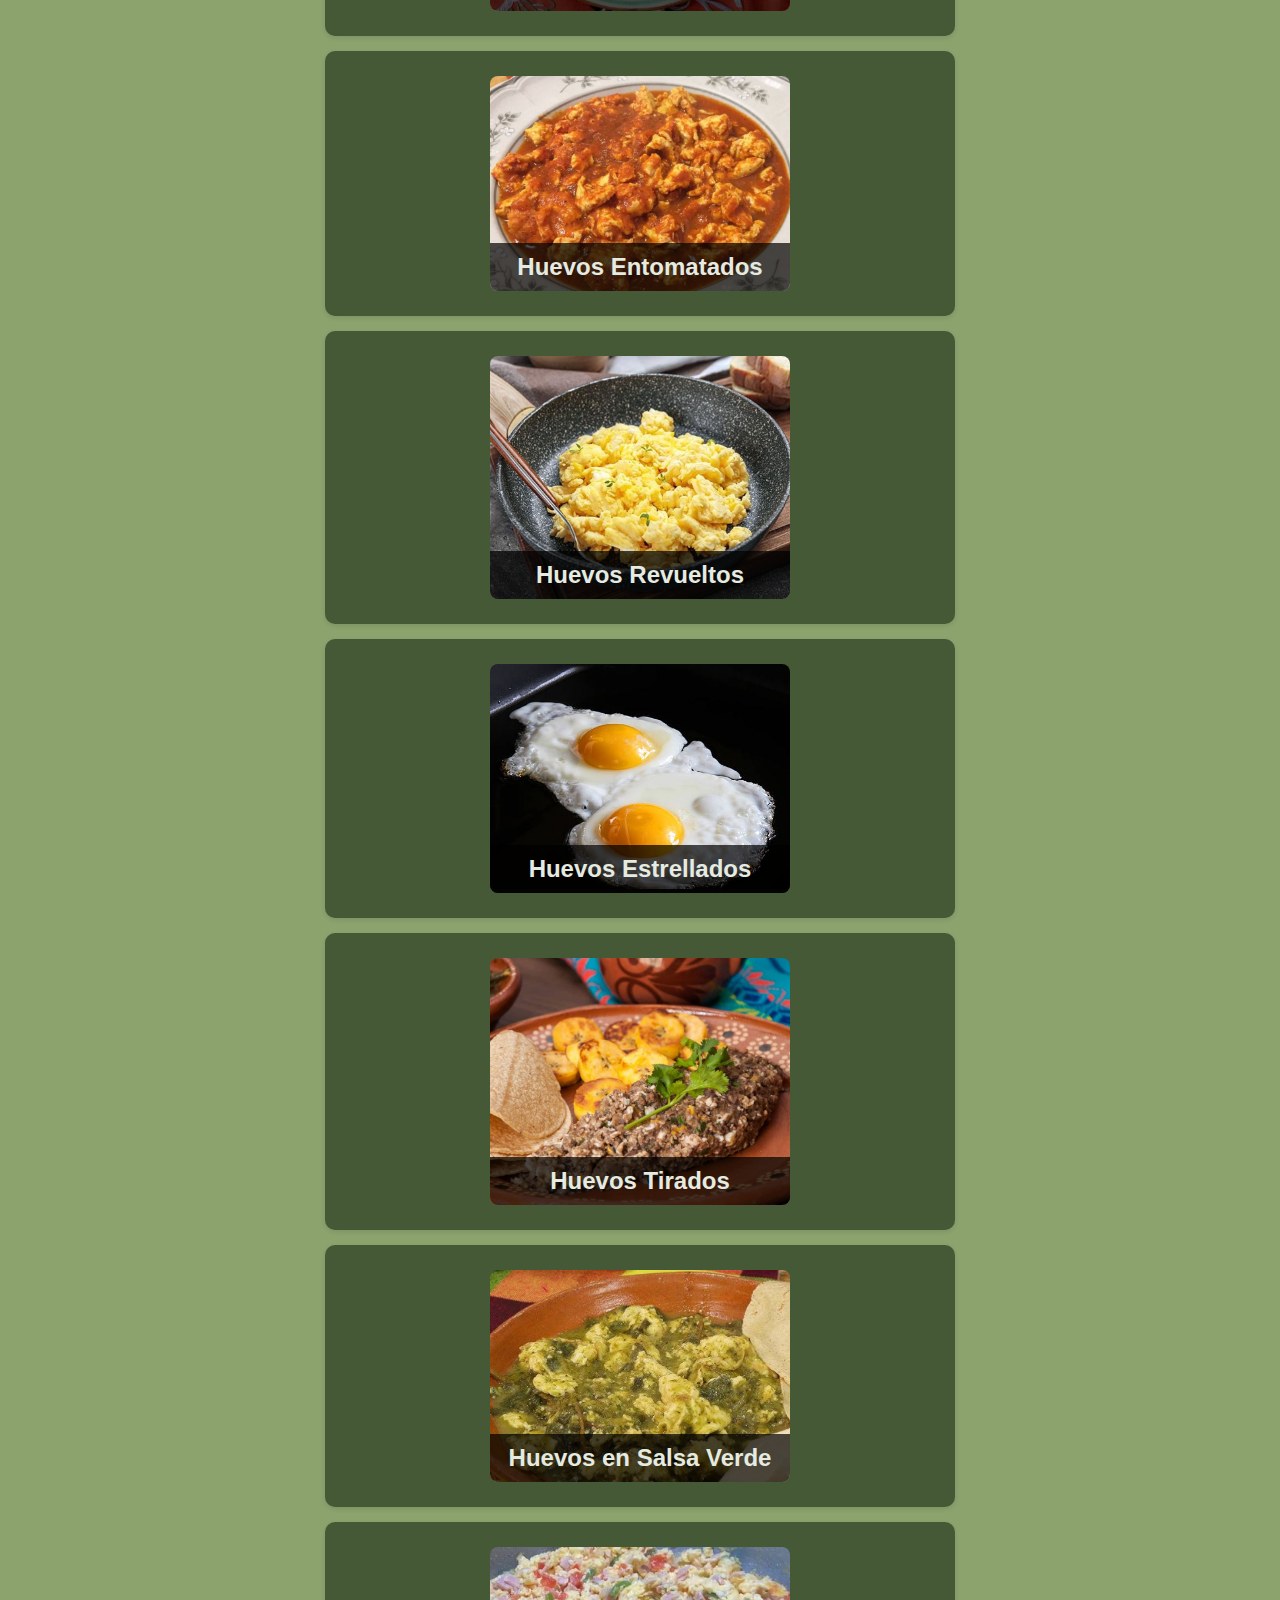
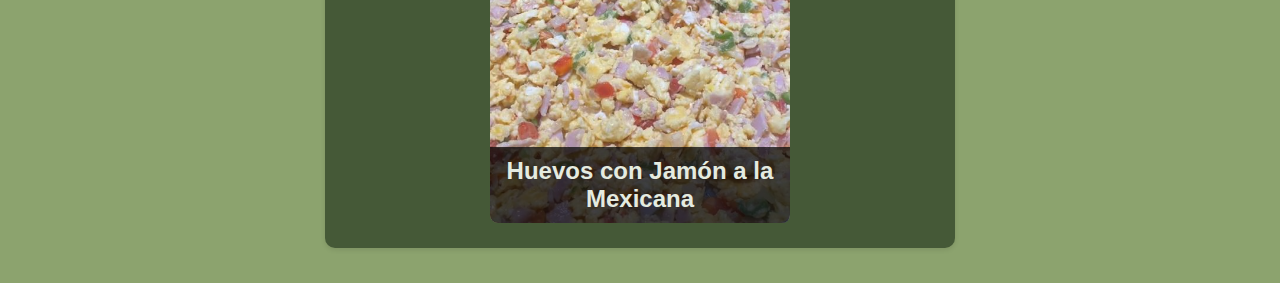
<file: huevos.html>
<!DOCTYPE html>
<html lang="es">
<head>
    <meta charset="UTF-8">
    <meta name="viewport" content="width=device-width, initial-scale=1.0">
    <title>Huevos</title>
    <link rel="stylesheet" href="styles.css">
</head>
<body>
			<header>
				<h1>Huevos Al Gusto $85.00(*)</h1>
							<nav>
								<!-- Botón corregido para redirigir a index.htm -->
								<button onclick="window.location.href='index.html'">Volver al Menú Principal</button>
							</nav>
			</header>

    <main>
        
		<section
		
			<li>
				<div class="item-description">
					<h2>ATENCIÓN</h2>
					<p>Estamos abiertos a cualquier sugerencia en la preparación, lo atenderemos con gusto.
					(*)Precio base, pregunte por el precio final</p>
				</div>
			</li>
			
		</section>
		
		<section class="item-details">
				
				
				<li>
					<div class="item-container">
						<img src="imagenes/huevoscj.jpg" class="item-image">
						
							<div class="item-overlay">
								<span class="item-name">Huevos Con Jamón</span>
							</div>
					</div>
				</li>
				
				<li>
					<div class="item-container">
						<img src="imagenes/huevosmcn.jpg" class="item-image">
						
							<div class="item-overlay">
								<span class="item-name">Huevos A la Mexicana</span>
							</div>
					</div>
				</li>
				
				<li>
					<div class="item-container">
						<img src="imagenes/huevoscmr.jpg" class="item-image">
						
							<div class="item-overlay">
								<span class="item-name">Huevos con Camarón</span>
							</div>
					</div>
				</li>
				
				<li>
					<div class="item-container">
						<img src="imagenes/choripan.jpg" class="item-image">
						
							<div class="item-overlay">
								<span class="item-name">Huevos con Chorizo</span>
							</div>
					</div>
				</li>	
					
				<li>	
					<div class="item-container">
						<img src="imagenes/huevostmt.jpg" class="item-image">
						
							<div class="item-overlay">
								<span class="item-name">Huevos Entomatados</span>
							</div>
					</div>
				</li>	
					
				<li>	
					<div class="item-container">
						<img src="imagenes/larevuelta.jpg" class="item-image">
						
							<div class="item-overlay">
								<span class="item-name">Huevos Revueltos</span>
							</div>
					</div>
				</li>

				<li>
					<div class="item-container">
						<img src="imagenes/huevostar.jpg" class="item-image">
						
							<div class="item-overlay">
								<span class="item-name">Huevos Estrellados</span>
							</div>
					</div>
				</li>	
					
				<li>	
					<div class="item-container">
						<img src="imagenes/huevostir.jpg" class="item-image">
						
							<div class="item-overlay">
								<span class="item-name">Huevos Tirados</span>
							</div>
					</div>
				</li>

				<li>
					<div class="item-container">
						<img src="imagenes/verdehuevos.jpg" class="item-image">
						
							<div class="item-overlay">
								<span class="item-name">Huevos en Salsa Verde</span>
							</div>
					</div>
				</li>

				<li>
					<div class="item-container">
						<img src="imagenes/huevoscjamc.jpg" class="item-image">
						
							<div class="item-overlay">
								<span class="item-name">Huevos con Jamón a la Mexicana</span>
							</div>
					</div>
				</li>

				
        </section>
    </main>

    <script src="script.js"></script>
</body>
</html>
</file>
<file: styles.css>
/* Estilos generales */
body {
    font-family: Arial, sans-serif;
    margin: 0;
    padding: 0;
    background-color: #8ca36e;
    text-align: center;
}

header {
    background-color: #333;
    color: #fff;
    padding: 20px;
	text-align: center;
    position: sticky;
    top: 0; /* Fija el encabezado en la parte superior al hacer scroll */
    z-index: 1000; /* Asegura que quede encima de otros elementos */
    box-shadow: 0 2px 5px rgba(0, 0, 0, 0.2);
}
/* Estilo para el título del menú */
header h1 {
    font-size: 28px;
    margin: 0;
    font-weight: bold;
    letter-spacing: 1px;
}
/* Contenedor de los botones de navegación */
nav {
    margin-top: 15px;
}

/* Estilos generales */
nav {
    display: flex;
    justify-content: space-between;
    align-items: center;
    background-color: #333;
    padding: 10px;
}


#navbar-links {
    display: flex;
    gap: 10px; /* Espacio entre botones */
	 background-color: #222831; /* Gris oscuro elegante */
    border-top: 3px solid #76ABAE; /* Línea superior para destacar */
}

button {
    background-color: #555;
    color: #1c66ac ;
    border: none;
    padding: 10px 20px;
    cursor: pointer;
    font-size: 16px;
}

button:hover {
    background-color: #777;
}

/* Ocultar el botón del menú hamburguesa en pantallas grandes */
#menu-toggle {
    display: none;
    background-color: #555;
    color: #1c66ac ;
    border: none;
    padding: 10px 20px;
    cursor: pointer;
    font-size: 224px;
}

/* Estilos para pantallas pequeñas (móviles) */
@media (max-width: 768px) {
    #menu-toggle {
        display: block; /* Mostrar el botón hamburguesa */
    }

    #navbar-links {
        display: none; /* Ocultar los botones por defecto */
        flex-direction: column; /* Apilar los botones verticalmente */
        position: absolute;
        top: 60px; /* Ajusta según la altura de tu header */
        left: 0;
        width: 100%;
        background-color: #333;
    }

    #navbar-links.active {
        display: flex; /* Mostrar los botones cuando el menú está activo */
    }
}

/* Botones del menú */
nav button {
    background-color: #76ABAE; /* Verde azulado */
    color: #EEEEEE; /* Blanco suave */
    border: none;
    padding: 12px 20px;
    margin: 5px;
    cursor: pointer;
    border-radius: 8px;
    font-size: 16px;
    font-weight: bold;
    transition: background-color 0.3s ease, transform 0.2s ease;
}

.menu li a {
    color: #100b0b;
    text-decoration: none;
    display: block;
    font-weight: bold;
}

.nav-container {
        display: flex;
        justify-content: center; /* Centra el botón horizontalmente */
        margin-top: 10px; /* Espaciado opcional */
    }

nav button:hover {
    background-color: #777;
    transform: scale(1.05); /* Aumenta ligeramente el tamaño al pasar el cursor */
}
nav button:focus {
    outline: none;
    box-shadow: 0 0 5px #fff; /* Resalta el botón enfocado */
}

main {
    padding: 20px;
}

.category {
    opacity: 0;
    transition: opacity 0.5s ease-in-out;
    display: none;
}

.category.active {
    opacity: 1;
    display: block;
}

h2 {
    color: #333;
}

ul {
    list-style-type: none;
    padding: 0;
}


li {
    color: #160303;
    background-color: #455937;
    margin: 15px auto;
    padding: 15px;
    width: 80%;
    max-width: 600px;
    border-radius: 10px;
    box-shadow: 0 2px 5px rgba(0, 0, 0, 0.1);
    display: flex
;
    flex-direction: column;
    align-items: center;
    transition: transform 0.3s ease, box-shadow 0.3s ease;
}

li:hover {
    transform: scale(1.02);
    box-shadow: 0 4px 10px rgba(0, 0, 0, 0.2);
}

/* Estilos para el contenedor de cada ítem */
.item-container {
    position: relative;
    width: 100%; /* Ajusta el ancho según tus necesidades */
    max-width: 300px; /* Tamaño máximo de la imagen */
    margin: 10px;
}

/* Estilos para la imagen */
.item-image {
    width: 100%;
    height: auto;
    display: block;
    border-radius: 8px; /* Opcional: bordes redondeados */
}

/* Estilos para el overlay (fondo negro con texto) */
.item-overlay {
    position: absolute;
    bottom: 0;
    left: 0;
    right: 0;
    background-color: rgba(0, 0, 0, 0.7); /* Fondo negro semitransparente */
    color: #1c66ac ; /* Letras ????? */
    padding: 10px;
    text-align: center;
    border-bottom-left-radius: 8px; /* Opcional: bordes redondeados */
    border-bottom-right-radius: 8px; /* Opcional: bordes redondeados */
}

/* Estilos para el nombre del artículo */
.item-name {
    font-weight: bold;
    font-size: 24px;
    color: #e5ebe0;
    margin-bottom: 5px;
    text-align: center; /* Centra el texto */
}

/* Estilos para el precio del artículo */
.item-price {
	font-weight: bold;
    font-size: 30px;
    color: #e5ebe0;
    font-style: italic;
    text-align: center; /* Centra el texto */
}

/* Responsividad */
@media (max-width: 768px) {
     header {
        padding: 15px;
    }

    header h1 {
        font-size: 22px;
    }

{
    #navbar-links {
        background-color: #222831;
        padding: 15px 0;
        border-radius: 0 0 8px 8px;
    }

    #navbar-links.active {
        box-shadow: 0px 5px 10px rgba(0, 0, 0, 0.2);
    }

    nav button {
        width: 90%; /* Ocupar más espacio en móviles */
        text-align: center;
		padding: 8px 15px;
        font-size: 12px;
    }
	
	li {
        flex-direction: column;
        text-align: center;
    }

    .item-image {
        margin-bottom: 10px;
    }
}
</file>
